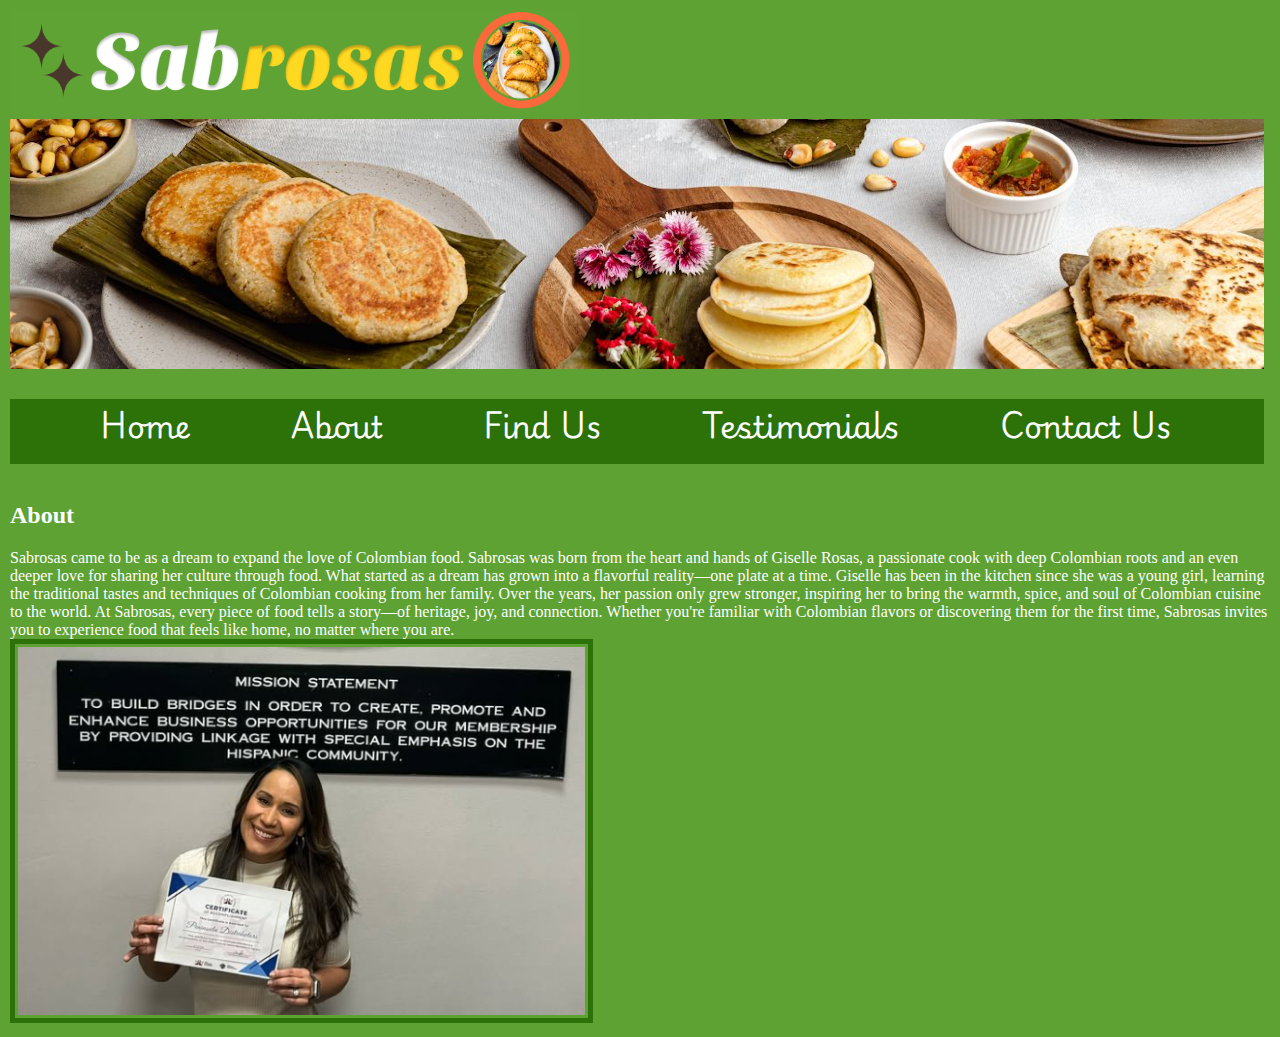
<file: about.html>
<!DOCTYPE html>
<html lang="en">
	<head>
    <meta name="Keywords" content="Sabrosas, food, latin" />
    <meta name="Description" content="Sabrosas bocados con amor" />
    <meta charset="utf-8" />
    <link rel="stylesheet" type="text/css" href="sabrosas.css" />
    <link href="sabrosas.css" rel="stylesheet" type="text/css">
	  		
      		<title>Sabrosas</title>
    </head>
<body>
    <header>
        <img src="images/sabrosas-logo.png" alt="bocados con amor">
        <div id="banner">
        </div>
        <nav>
          <ul>
        	<li><a href="index.html">Home</a></li>
        	<li><a href="about.html">About</a> </li>
        	<li><a href="findus.html">Find Us</a> </li>
        	<li><a href="testimonials.html">Testimonials</a></li>
        	<li><a href="contactus.html">Contact Us</a></li>
          </ul>
        </nav>
    </header>
    <br/>
<h2>About</h2>
<div>
	Sabrosas came to be as a dream to expand the love of Colombian food. Sabrosas was born 
	from the heart and hands of Giselle Rosas, a passionate cook with deep Colombian roots 
	and an even deeper love for sharing her culture through food. What started as a dream 
	has grown into a flavorful reality—one plate at a time. Giselle has been in the kitchen
	since she was a young girl, learning the traditional tastes and techniques of Colombian 
	cooking from her family. Over the years, her passion only grew stronger, inspiring her 
	to bring the warmth, spice, and soul of Colombian cuisine to the world.

    At Sabrosas, every piece of food tells a story—of heritage, joy, and connection. Whether you're 
    familiar with Colombian flavors or discovering them for the first time, Sabrosas invites 
    you to experience food that feels like home, no matter where you are.
</div>
<img src="images/giselle-sabrosas.png" alt="bocados con amor" width="500px" class="center" style="border:5px solid #2C7209; padding:3px; margin:5px”">
</body>
</html>
</file>
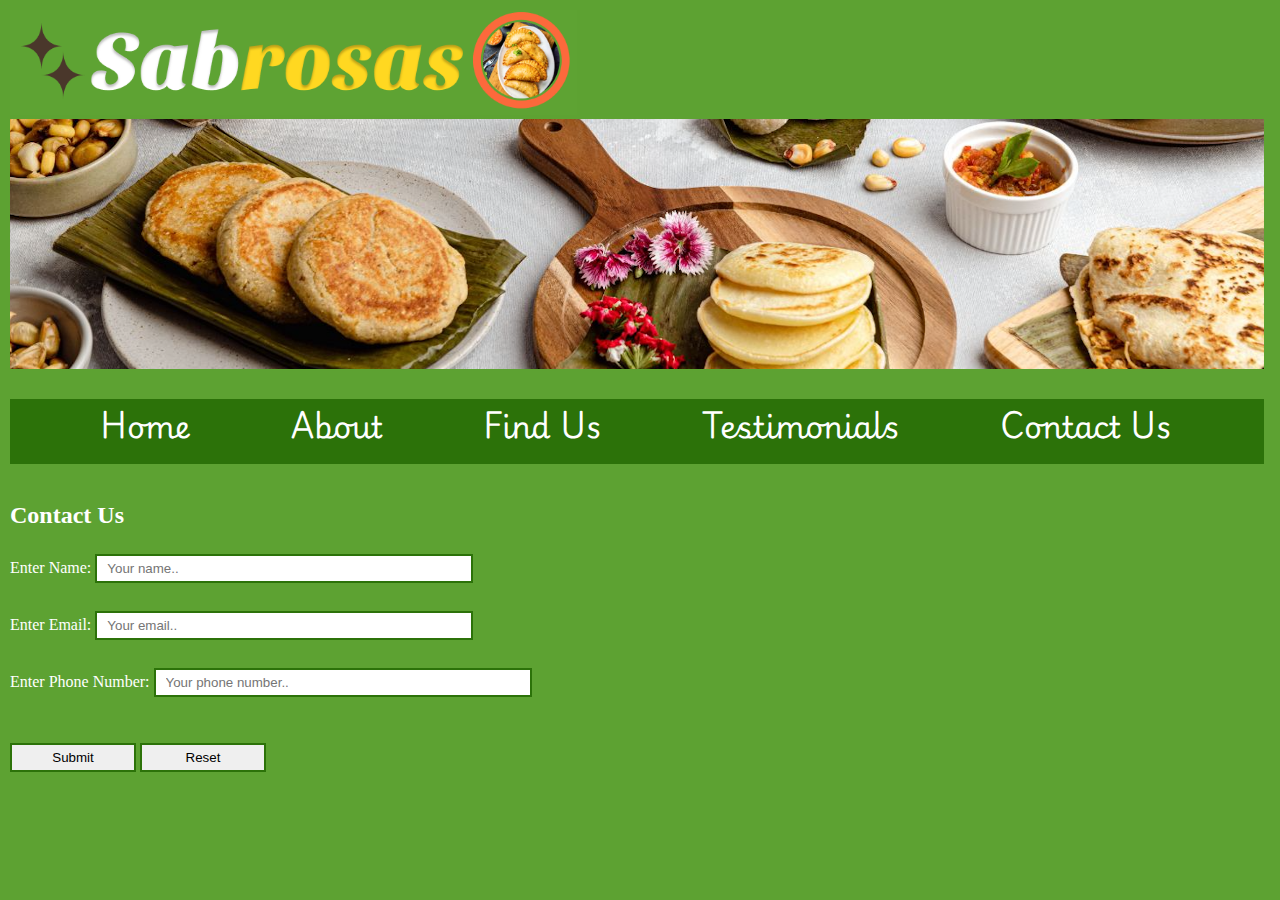
<file: contactus.html>
<!DOCTYPE html>
<html lang="en">
	<head>
    <meta name="Keywords" content="Sabrosas, food, latin" />
    <meta name="Description" content="Sabrosas bocados con amor" />
    <meta charset="utf-8" />
    <link rel="stylesheet" type="text/css" href="sabrosas.css" />
    <link href="sabrosas.css" rel="stylesheet" type="text/css">
	  		
      		<title>Sabrosas</title>
    </head>
<body>
    <header>
        <img src="images/sabrosas-logo.png" alt="bocados con amor">
        <div id="banner">
        </div>
        <nav>
          <ul>
        	<li><a href="index.html">Home</a></li>
        	<li><a href="#">About</a> </li>
        	<li><a href="findus.html">Find Us</a> </li>
        	<li><a href="#">Testimonials</a></li>
        	<li><a href="contactus.html">Contact Us</a></li>
          </ul>
        </nav>
    </header>
    <br/>

<h2>Contact Us</h2>
<div>
<form method="post" action="#">
    Enter Name: <input type="text" name="Name" size="40" placeholder="Your name.."/>
      <br/>
      <br/>
      Enter Email: <input type="text" name="Email" size="40" placeholder="Your email.." />
      <br/>
      <br/>
      Enter Phone Number: <input type="text" name="Email" size="40" placeholder="Your phone number.."/>
      <br/>
      <br/>
      <br/>
      <input type="submit"/>
      <input type="reset"/>
</div>
</body>
</html>
</file>
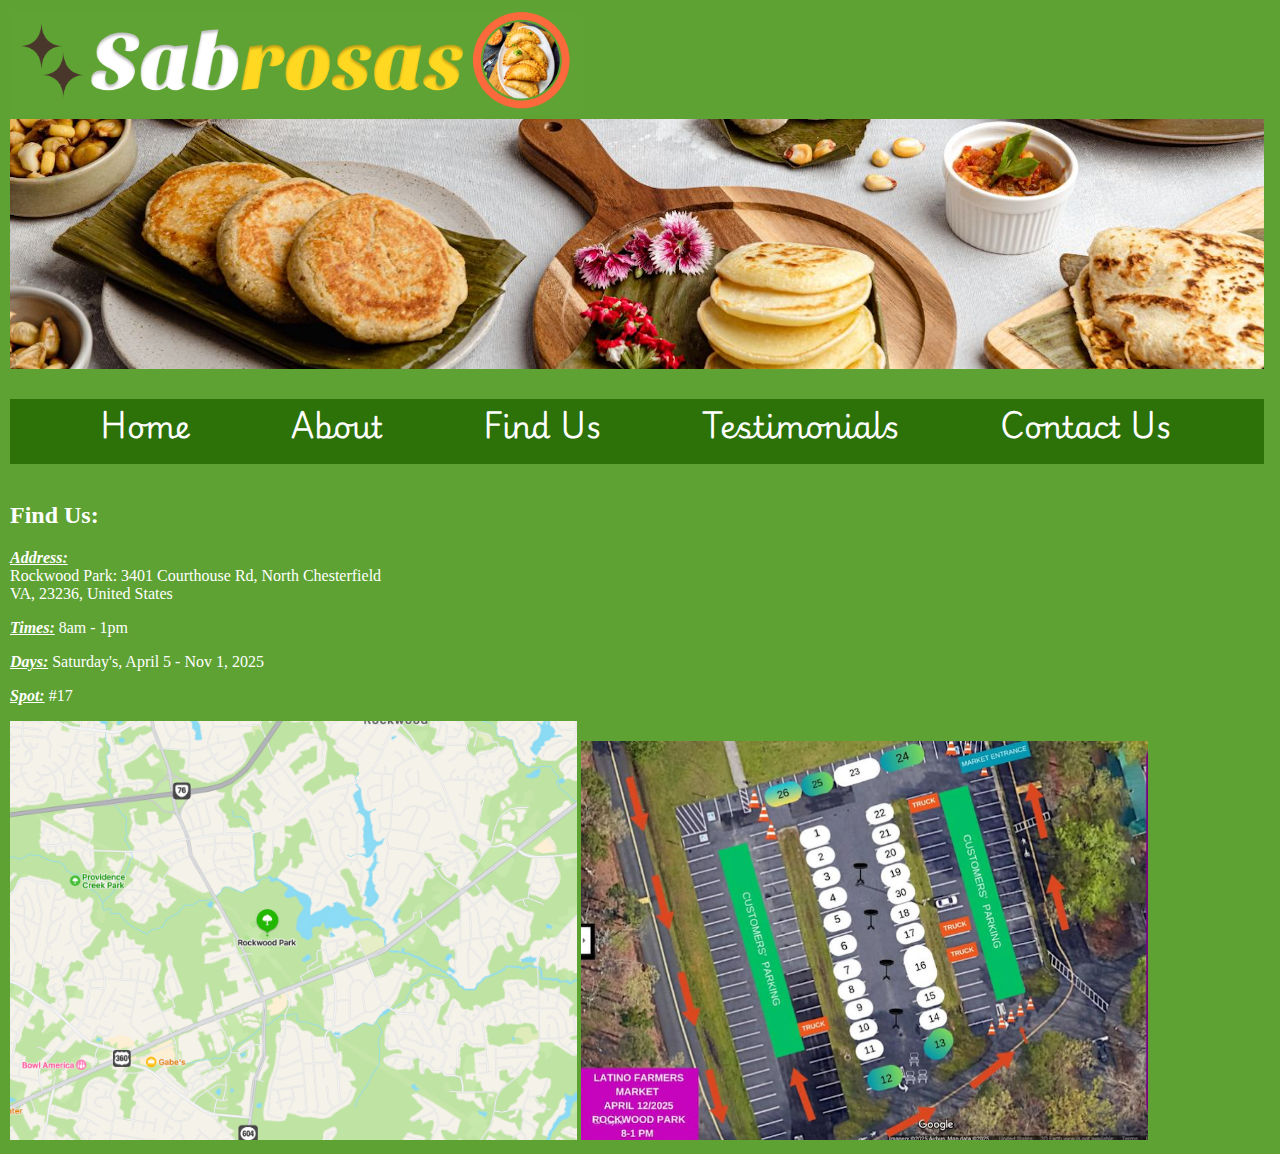
<file: findus.html>
<!DOCTYPE html>
<html lang="en">
	<head>
    <meta name="Keywords" content="Sabrosas, food, latin" />
    <meta name="Description" content="Sabrosas bocados con amor" />
    <meta charset="utf-8" />
    <link rel="stylesheet" type="text/css" href="sabrosas.css" />
    <link href="sabrosas.css" rel="stylesheet" type="text/css">
	  		
      		<title>Sabrosas</title>
    </head>
<body>
    <header>
        <img src="images/sabrosas-logo.png" alt="bocados con amor">
        <div id="banner">
        </div>
        <nav>
          <ul>
        	<li><a href="index.html">Home</a></li>
        	<li><a href="#">About</a> </li>
        	<li><a href="findus.html">Find Us</a> </li>
        	<li><a href="#">Testimonials</a></li>
        	<li><a href="contactus.html">Contact Us</a></li>
          </ul>
        </nav>
    </header>
    <br/>

<h2>Find Us:</h2>
<div>
	<p><b><i><u>Address:</b></i></u> 
	<br/>Rockwood Park: 3401 Courthouse Rd, North Chesterfield
	<br/>VA, 23236, United States
	<p><b><i><u>Times:</b></i></u> 8am - 1pm
	<p><b><i><u>Days:</b></i></u> Saturday's, April 5 - Nov 1, 2025
	<p><b><i><u>Spot:</b></i></u> #17
</div>
<img src="images/address-sabrosas.png" alt="bocados con amor" width="500px" >
 <img src="images/location.png" alt="bocados con amor" width="500px">
</body>
</html>
</file>
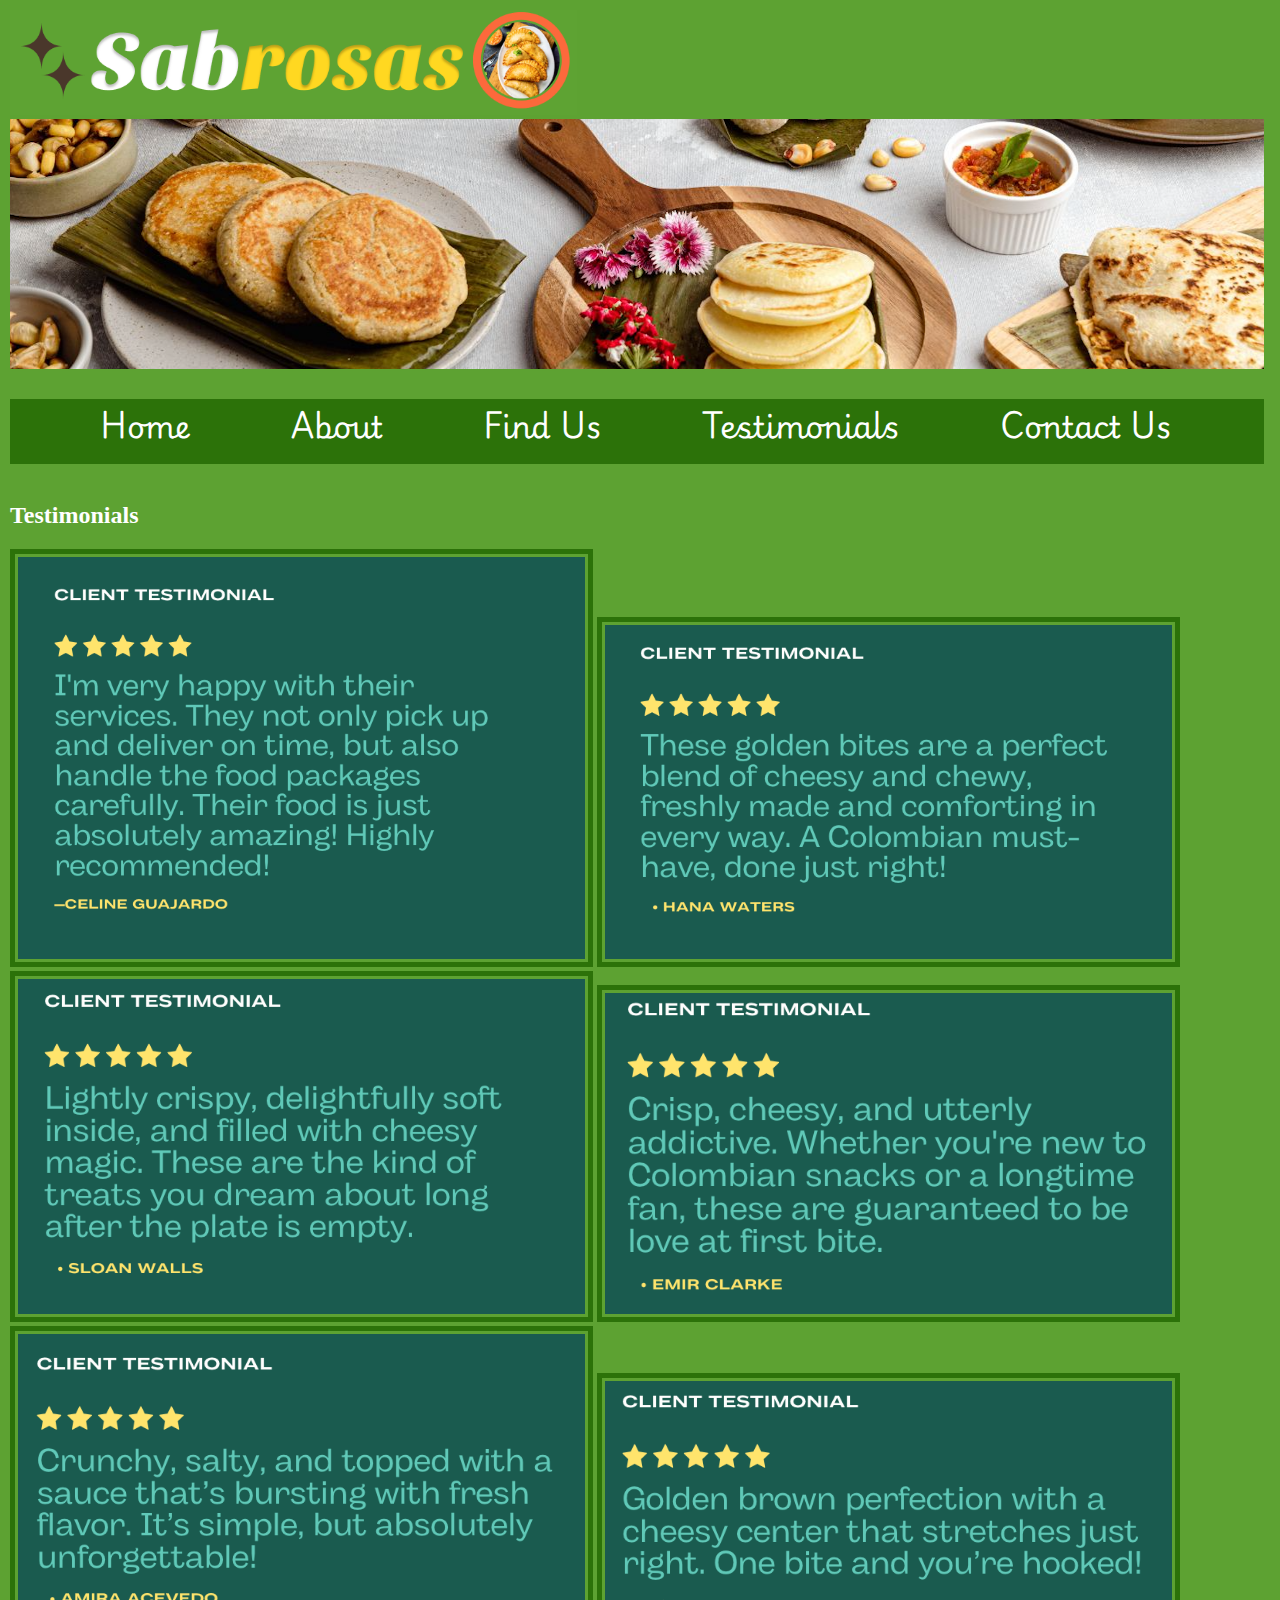
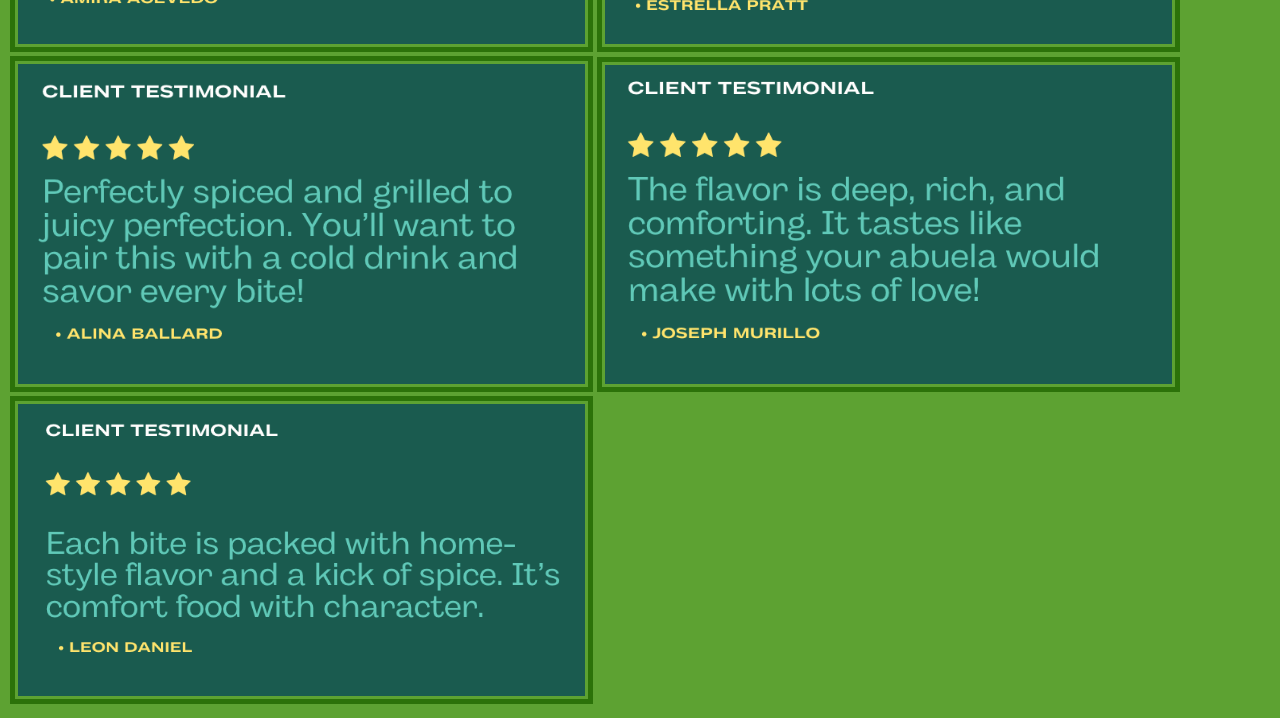
<file: testimonials.html>
<!DOCTYPE html>
<html lang="en">
	<head>
    <meta name="Keywords" content="Sabrosas, food, latin" />
    <meta name="Description" content="Sabrosas bocados con amor" />
    <meta charset="utf-8" />
    <link rel="stylesheet" type="text/css" href="sabrosas.css" />
    <link href="sabrosas.css" rel="stylesheet" type="text/css">
	  		
      		<title>Sabrosas</title>
    </head>
<body>
    <header>
        <img src="images/sabrosas-logo.png" alt="bocados con amor">
        <div id="banner">
        </div>
        <nav>
          <ul>
        	<li><a href="index.html">Home</a></li>
        	<li><a href="about.html">About</a> </li>
        	<li><a href="findus.html">Find Us</a> </li>
        	<li><a href="testimonials.html">Testimonials</a></li>
        	<li><a href="contactus.html">Contact Us</a></li>
          </ul>
        </nav>
    </header>
    <br/>
<h2>Testimonials</h2>
<div>
<img src="images/1.png" alt="bocados con amor" width="500px" style="border:5px solid #2C7209; padding:3px; margin:5px”">
<img src="images/2.png" alt="bocados con amor" width="500px" style="border:5px solid #2C7209; padding:3px; margin:5px”">
<img src="images/3.png" alt="bocados con amor" width="500px" style="border:5px solid #2C7209; padding:3px; margin:5px”">
<img src="images/4.png" alt="bocados con amor" width="500px" style="border:5px solid #2C7209; padding:3px; margin:5px”">
<img src="images/5.png" alt="bocados con amor" width="500px" style="border:5px solid #2C7209; padding:3px; margin:5px”">
<img src="images/6.png" alt="bocados con amor" width="500px" style="border:5px solid #2C7209; padding:3px; margin:5px”">
<img src="images/7.png" alt="bocados con amor" width="500px" style="border:5px solid #2C7209; padding:3px; margin:5px”">
<img src="images/8.png" alt="bocados con amor" width="500px" style="border:5px solid #2C7209; padding:3px; margin:5px”">
<img src="images/9.png" alt="bocados con amor" width="500px" style="border:5px solid #2C7209; padding:3px; margin:5px”">
</div>
</body>
</html>
</file>
<file: sabrosas.css>
@font-face {
    font-family: playright;
    src: url(fonts/playright.ttf);
}
h1 {
font-family: playright;
font-size: 40px;
}


body {
    margin: 10px;
    background-color: #5DA232;
    color: #ffffff;
}
nav 
{
font-family: playright;
color: #fff
}

nav2 
{
font-family: playright;
color: #fff
}


img {
    border: 0;
    width: 45%;
}
#banner{
 width: 99.5%;
 height: 250px;
 background-image: url(images/arepas-banner2.png);
 background-repeat: no-repeat;
 background-size: cover;
}
#buttons{
text-align: center;
}

button {
border: none;
background-color: #F8C700;
color: white;
font-size: 20px;
font-family: playright;
padding: 10px 10px 10px 10px;
margin: 20px

}

nav{
width: 99.5%;
height: 65px;
margin-top: 30px;
background-color: #2C7209;
}
nav2{
width: 99.5%;
height: 65px;
background-color: #2C7209;
}

nav ul li{
font-size: 30.5px;
list-style-type: none;
float: left;
}

a{
color: white;
text-decoration: none;
margin: 50px;
}

nav2 a{
color: white;
text-decoration: none;
margin: 50px;
}

a:hover{
color: #5DA232
}

input[type=text] {
  width: 30%;
  padding: 5px 10px;
  margin: 5px 0;
  box-sizing: border-box;
  border: 2px solid #2C7209;
}
input[type=reset] {
  width: 10%;
  padding: 5px 5px;
  margin: 5px 0;
  box-sizing: border-box;
  border: 2px solid #2C7209
}
input[type=submit] {
  width: 10%;
  padding: 5px 5px;
  margin: 5px 0;
  box-sizing: border-box;
  border: 2px solid #2C7209
}
</file>
